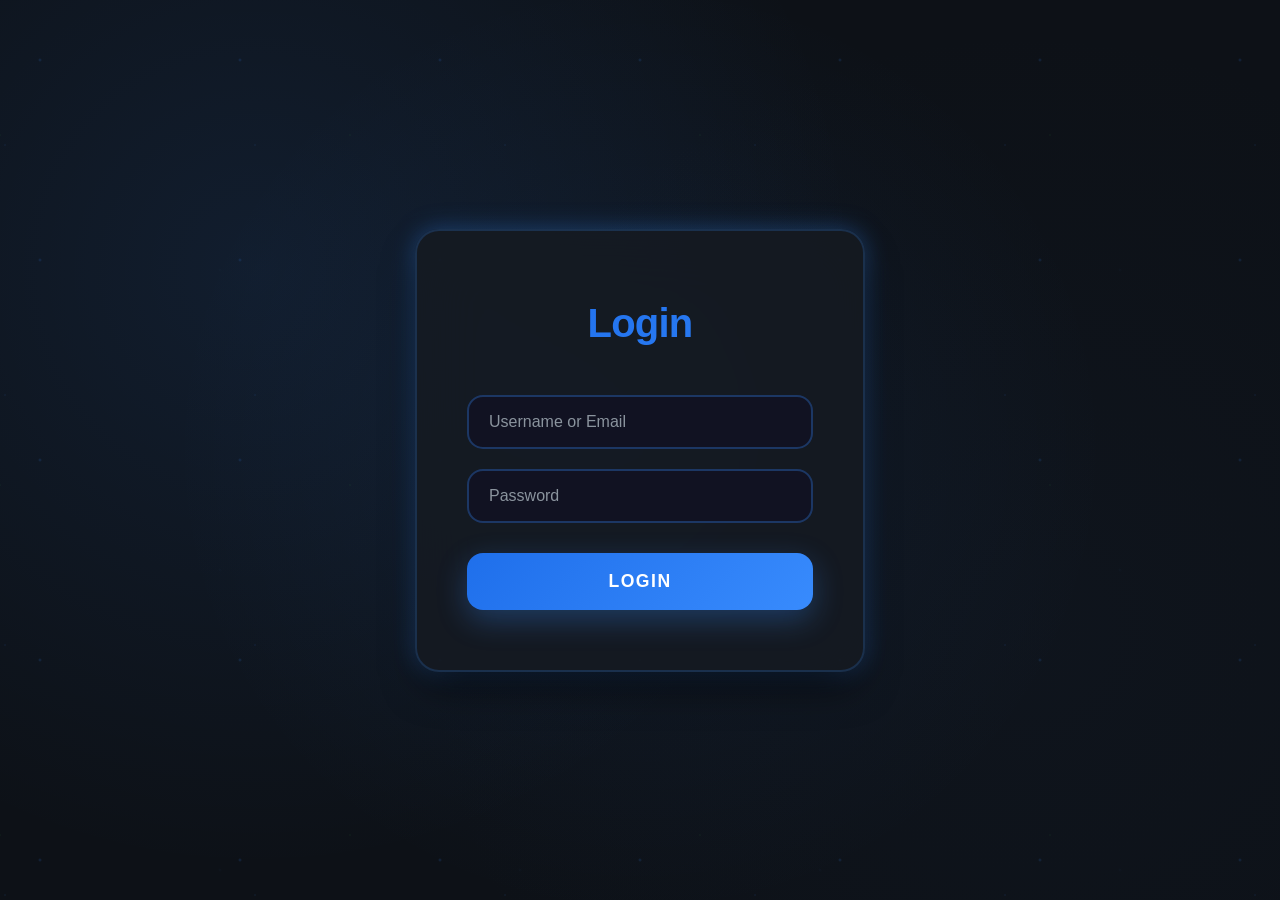
<file: index.html>
<!DOCTYPE html>
<html>
<head>
  <title>Student Profile Login</title>
  <link rel="stylesheet" href="style.css">
</head>

<body class="login-page">

<div class="login-wrapper">
  <h2>Login</h2>

  <form id="loginForm">
    <input type="text" id="identifier" placeholder="Username or Email" required>
    <input type="password" id="password" placeholder="Password" required>
    <button type="submit">Login</button>
    <p id="error"></p>
  </form>
</div>

<script src="js/login.js"></script>

</body>
</html>
</file>
<file: style.css>
:root {
  
  --gradient-primary: linear-gradient(135deg, #0d1117 0%, #161b22 100%);
  --gradient-secondary: linear-gradient(135deg, #21262d 0%, #30363d 100%);
  --gradient-accent: linear-gradient(135deg, #1f6feb 0%, #388bfd 100%);
  --gradient-success: linear-gradient(135deg, #238636 0%, #2ea043 100%);
  --gradient-warm: linear-gradient(135deg, #b08800 0%, #d4a017 100%);

  
  --bg-primary: #0d1117;
  --bg-secondary: #161b22;
  --bg-card: rgba(22, 27, 34, 0.85);
  --bg-card-hover: rgba(33, 38, 45, 0.95);

  
  --text-primary: #c9d1d9;
  --text-secondary: #8b949e;
  --text-accent: #58a6ff;
  --text-muted: #484f58;

  
  --accent-purple: #388bfd;
  --accent-pink: #f78166;
  --accent-blue: #388bfd;
  --accent-green: #3fb950;
  --accent-orange: #d29922;

  
  --glow: 0 0 16px rgba(56, 139, 253, 0.2);
  --glow-strong: 0 0 24px rgba(56, 139, 253, 0.35);
  --shadow-sm: 0 4px 6px -1px rgba(0, 0, 0, 0.5);
  --shadow-md: 0 10px 25px -5px rgba(0, 0, 0, 0.6);
  --shadow-lg: 0 20px 40px -10px rgba(0, 0, 0, 0.7);
  --border-glow: rgba(56, 139, 253, 0.2);

  
  --radius-sm: 12px;
  --radius-md: 16px;
  --radius-lg: 24px;
  --radius-xl: 32px;

  
  --transition: all 0.3s cubic-bezier(0.4, 0, 0.2, 1);
  --transition-slow: all 0.5s cubic-bezier(0.4, 0, 0.2, 1);
}

* {
  margin: 0;
  padding: 0;
  box-sizing: border-box;
}

html {
  font-size: 16px;
}

body {
  font-family: 'Inter', -apple-system, BlinkMacSystemFont, 'Segoe UI', Roboto, sans-serif;
  background-color: var(--bg-primary);
  background-image:
    radial-gradient(circle at 20% 30%, rgba(56, 139, 253, 0.04) 0%, transparent 50%),
    radial-gradient(circle at 80% 70%, rgba(56, 139, 253, 0.03) 0%, transparent 50%);
  background-attachment: fixed;
  color: var(--text-primary);
  line-height: 1.6;
  padding: 14px 20px;
  min-height: 100vh;
  position: relative;
  overflow-x: hidden;
}

.page-wrapper {
  max-width: 1200px;
  margin: 0 auto;
}

body::before {
  content: '';
  position: fixed;
  top: 0;
  left: 0;
  width: 100%;
  height: 100%;
  background-image: 
    radial-gradient(2px 2px at 20% 30%, rgba(56, 139, 253, 0.2), transparent),
    radial-gradient(2px 2px at 60% 70%, rgba(30, 50, 80, 0.15), transparent),
    radial-gradient(1px 1px at 50% 50%, rgba(56, 139, 253, 0.2), transparent),
    radial-gradient(1px 1px at 80% 10%, rgba(46, 160, 67, 0.2), transparent);
  background-size: 200px 200px, 300px 300px, 250px 250px, 350px 350px;
  background-position: 0 0, 40px 60px, 130px 270px, 70px 100px;
  animation: particleFloat 20s linear infinite;
  pointer-events: none;
  z-index: 0;
}

@keyframes particleFloat {
  0% { transform: translateY(0) translateX(0); }
  100% { transform: translateY(-100px) translateX(50px); }
}

header, .module-selector, .profile, .stats, .modal {
  position: relative;
  z-index: 1;
}

header {
  display: flex;
  justify-content: space-between;
  align-items: center;
  margin-bottom: 20px;
  padding: 0 20px;
  animation: fadeInDown 0.6s ease-out;
}

.header-actions {
  display: flex;
  align-items: center;
  gap: 12px;
}

@keyframes fadeInDown {
  from {
    opacity: 0;
    transform: translateY(-20px);
  }
  to {
    opacity: 1;
    transform: translateY(0);
  }
}

header h1 {
  font-size: 2.8rem;
  font-weight: 800;
  background: var(--gradient-accent);
  -webkit-background-clip: text;
  -webkit-text-fill-color: transparent;
  background-clip: text;
  letter-spacing: -0.03em;
  position: relative;
  animation: gradientShift 3s ease infinite;
  background-size: 200% 200%;
}

@keyframes gradientShift {
  0%, 100% { background-position: 0% 50%; }
  50% { background-position: 100% 50%; }
}

header h1::after {
  content: '✨';
  position: absolute;
  right: -40px;
  top: -5px;
  font-size: 1.5rem;
  animation: sparkle 2s ease-in-out infinite;
}

@keyframes sparkle {
  0%, 100% { opacity: 1; transform: scale(1) rotate(0deg); }
  50% { opacity: 0.6; transform: scale(1.2) rotate(180deg); }
}

#logout {
  background: var(--bg-card);
  border: 1px solid var(--border-glow);
  color: var(--text-primary);
  padding: 12px 28px;
  border-radius: 50px;
  font-weight: 600;
  font-size: 0.95rem;
  cursor: pointer;
  transition: var(--transition);
  box-shadow: var(--shadow-sm);
  backdrop-filter: blur(10px);
  position: relative;
  overflow: hidden;
}

#logout::before {
  content: '';
  position: absolute;
  top: 0;
  left: -100%;
  width: 100%;
  height: 100%;
  background: var(--gradient-secondary);
  transition: var(--transition);
  z-index: -1;
}

#logout:hover {
  border-color: var(--accent-pink);
  color: white;
  transform: translateY(-2px);
  box-shadow: var(--glow);
}

#logout:hover::before {
  left: 0;
}

.module-selector {
  background: var(--bg-card);
  backdrop-filter: blur(20px);
  border-radius: var(--radius-lg);
  padding: 32px;
  margin-bottom: 32px;
  box-shadow: var(--shadow-md);
  border: 1px solid var(--border-glow) ;
  animation: fadeInUp 0.6s ease-out 0.1s both;
}

@keyframes fadeInUp {
  from {
    opacity: 0;
    transform: translateY(30px);
  }
  to {
    opacity: 1;
    transform: translateY(0);
  }
}

.module-selector h2 {
  font-size: 1.6rem;
  font-weight: 700;
  margin-bottom: 24px;
  background: var(--gradient-accent);
  -webkit-background-clip: text;
  -webkit-text-fill-color: transparent;
  background-clip: text;
  display: flex;
  align-items: center;
  gap: 12px;
}

.module-selector h2::before {
  content: '📚';
  font-size: 2rem;
  filter: drop-shadow(0 0 10px rgba(56, 139, 253, 0.5));
}

#moduleButtons {
  display: grid;
  grid-template-columns: repeat(auto-fit, minmax(180px, 1fr));
  gap: 16px;
}

.module-btn {
  background: var(--bg-secondary);
  border: 1px solid rgba(255, 255, 255, 0.1);
  color: var(--text-primary);
  padding: 18px 24px;
  border-radius: var(--radius-md);
  font-weight: 600;
  font-size: 1rem;
  cursor: pointer;
  transition: var(--transition);
  position: relative;
  overflow: hidden;
  backdrop-filter: blur(10px);
}

.module-btn::before {
  content: '';
  position: absolute;
  top: 50%;
  left: 50%;
  width: 0;
  height: 0;
  border-radius: 50%;
  background: rgba(56, 139, 253, 0.15);
  transition: var(--transition-slow);
  transform: translate(-50%, -50%);
  z-index: -1;
}

.module-btn:hover {
  border-color: rgba(255, 255, 255, 0.25);
  color: white;
  transform: translateY(-4px);
  box-shadow: 0 8px 24px rgba(0, 0, 0, 0.4);
}

.module-btn:hover::before {
  width: 300px;
  height: 300px;
}

.module-btn.active {
  background: rgba(56, 139, 253, 0.2);
  border-color: rgba(56, 139, 253, 0.6);
  color: white;
  box-shadow: 0 0 16px rgba(56, 139, 253, 0.25);
  transform: scale(1.05);
}

.module-btn small {
  display: block;
  font-size: 0.85rem;
  margin-top: 4px;
  opacity: 0.9;
}

.module-status {
  display: inline-block;
  font-size: 0.75rem;
  padding: 2px 8px;
  border-radius: 50px;
  margin-left: 6px;
  vertical-align: middle;
}
.status-pass {
  background: rgba(46, 160, 67, 0.15);
  color: #3fb950;
  border: none;
}
.status-single {
  display: none;
}
.module-btn:has(.status-single) {
  border-color: rgba(255, 255, 255, 0.1);
  box-shadow: none;
}
.status-fail {
  background: rgba(218, 54, 51, 0.15);
  color: #da3633;
  border: none;
}

.profile {
  display: grid;
  grid-template-columns: 1fr;
  gap: 24px;
  margin-bottom: 32px;
  animation: fadeInUp 0.6s ease-out 0.2s both;
}

.card {
  background: var(--bg-card);
  backdrop-filter: blur(20px);
  border-radius: var(--radius-lg);
  padding: 28px 32px;
  box-shadow: var(--shadow-md);
  border: 1px solid var(--border-glow);
  transition: var(--transition);
  position: relative;
  overflow: hidden;
}

.card::before {
  content: '';
  position: absolute;
  top: 0;
  left: 0;
  right: 0;
  height: 3px;
  background: var(--gradient-primary);
  opacity: 0;
  transition: var(--transition);
}

.card:hover {
  transform: translateY(-4px);
  box-shadow: var(--shadow-lg), var(--glow);
  border-color: var(--accent-purple);
}

.card:hover::before {
  opacity: 1;
}

.card h2 {
  font-size: 1.4rem;
  font-weight: 700;
  margin-bottom: 24px;
  background: var(--gradient-accent);
  -webkit-background-clip: text;
  -webkit-text-fill-color: transparent;
  background-clip: text;
  padding-bottom: 16px;
  border-bottom: 2px solid rgba(56, 139, 253, 0.2);
  display: flex;
  align-items: center;
  gap: 10px;
}

.view-profile-btn {
  background: var(--bg-card);
  border: 1px solid rgba(56, 139, 253, 0.5);
  color: var(--accent-blue);
  padding: 12px 24px;
  border-radius: 50px;
  font-weight: 600;
  font-size: 0.95rem;
  cursor: pointer;
  transition: var(--transition);
  box-shadow: var(--shadow-sm);
  backdrop-filter: blur(10px);
  position: relative;
  overflow: hidden;
}

.view-profile-btn::before {
  content: '';
  position: absolute;
  top: 0; left: -100%;
  width: 100%; height: 100%;
  background: var(--gradient-primary);
  transition: var(--transition);
  z-index: -1;
}

.view-profile-btn:hover {
  color: white;
  border-color: transparent;
  transform: translateY(-2px);
  box-shadow: 0 0 20px rgba(56, 139, 253, 0.4);
}

.view-profile-btn:hover::before {
  left: 0;
}

#lastActivity {
  display: flex;
  flex-direction: column;
  gap: 12px;
  margin-bottom: 20px;
}

.xp-badge {
  background: var(--gradient-success);
  color: white;
  padding: 16px 24px;
  border-radius: var(--radius-md);
  font-weight: 700;
  font-size: 1.2rem;
  text-align: center;
  box-shadow: 0 8px 16px rgba(46, 160, 67, 0.3);
  animation: pulse 2s ease-in-out infinite;
}

@keyframes pulse {
  0%, 100% { transform: scale(1); }
  50% { transform: scale(1.02); }
}

.activity-item {
  background: rgba(56, 139, 253, 0.1);
  border: 1px solid rgba(56, 139, 253, 0.3);
  border-radius: var(--radius-md);
  padding: 16px 20px;
  display: flex;
  align-items: center;
  gap: 16px;
  transition: var(--transition);
  cursor: pointer;
}

.activity-item:hover {
  background: rgba(56, 139, 253, 0.2);
  transform: translateX(8px);
  border-color: var(--accent-blue);
  box-shadow: 0 4px 12px rgba(56, 139, 253, 0.3);
}

.activity-icon {
  font-size: 2rem;
  filter: drop-shadow(0 0 8px rgba(56, 139, 253, 0.5));
}

.activity-details {
  flex: 1;
  display: flex;
  flex-direction: column;
  gap: 4px;
}

.activity-project {
  font-weight: 600;
  color: var(--text-primary);
  font-size: 1.05rem;
}

.activity-xp {
  color: var(--accent-green);
  font-weight: 700;
  font-size: 0.95rem;
}

.activity-check {
  color: var(--accent-green);
  font-size: 1.8rem;
  filter: drop-shadow(0 0 8px rgba(46, 160, 67, 0.5));
}

.see-history-btn {
  background: var(--bg-secondary);
  border: 2px solid var(--accent-blue);
  color: var(--accent-blue);
  font-weight: 700;
  font-size: 0.95rem;
  padding: 14px 40px;
  border-radius: 50px;
  cursor: pointer;
  transition: var(--transition);
  text-transform: uppercase;
  letter-spacing: 1px;
  margin-top: 8px;
  position: relative;
  overflow: hidden;
  display: block;
  margin-left: auto;
  margin-right: auto;
}

.see-history-btn::before {
  content: '';
  position: absolute;
  top: 0;
  left: -100%;
  width: 100%;
  height: 100%;
  background: var(--gradient-accent);
  transition: var(--transition);
  z-index: -1;
}

.see-history-btn:hover {
  color: white;
  border-color: transparent;
  transform: translateX(4px);
  box-shadow: var(--glow);
}

.see-history-btn:hover::before {
  left: 0;
}

.stats {
  display: grid;
  grid-template-columns: 1fr 1fr;
  gap: 24px;
  margin-bottom: 32px;
  animation: fadeInUp 0.6s ease-out 0.3s both;
}

.stats .card {
  min-height: 380px;
}

.stats .card h2 {
  font-size: 1.6rem;
  font-weight: 700;
  margin-bottom: 28px;
}

.stats .card:last-child {
  grid-column: span 2;
  min-height: 520px;
}

.best-skills-card .card-header {
  margin-bottom: 24px;
}

.best-skills-card h2::before {
  content: '🏆';
  font-size: 1.8rem;
}

.best-skills-card .subtitle {
  color: var(--text-secondary);
  font-size: 1.05rem;
  margin-top: 8px;
  font-style: italic;
  font-weight: 500;
}

.best-skills-card {
  background: linear-gradient(135deg, rgba(56, 139, 253, 0.05) 0%, rgba(139, 92, 246, 0.05) 100%);
}

.skills-legend {
  display: flex;
  flex-wrap: wrap;
  gap: 12px;
  margin-top: 24px;
  padding-top: 24px;
  border-top: 1px solid var(--border-glow);
}

.legend-item {
  display: flex;
  align-items: center;
  gap: 8px;
  padding: 8px 16px;
  background: rgba(56, 139, 253, 0.1);
  border-radius: 50px;
  font-size: 0.9rem;
  transition: var(--transition);
}

.legend-item:hover {
  background: rgba(56, 139, 253, 0.2);
  transform: scale(1.05);
}

.legend-color {
  width: 12px;
  height: 12px;
  border-radius: 50%;
  box-shadow: 0 0 8px currentColor;
}

#bestSkillsGraph {
  min-height: 180px;
  background: rgba(56, 139, 253, 0.05);
  border-radius: var(--radius-lg);
  padding: 16px;
  border: 2px solid var(--border-glow);
  position: relative;
  box-shadow: inset 0 0 40px rgba(56, 139, 253, 0.1);
}

#bestSkillsGraph svg {
  width: 100%;
  height: auto;
  min-height: 160px;
  filter: drop-shadow(0 4px 20px rgba(56, 139, 253, 0.3));
}

#auditRatioGraph, #xpGraph {
  background: rgba(56, 139, 253, 0.05);
  border-radius: var(--radius-md);
  padding: 32px;
  min-height: 300px;
  border: 2px solid var(--border-glow);
  position: relative;
  overflow: visible;
  box-shadow: inset 0 0 30px rgba(56, 139, 253, 0.1);
}

#xpGraph {
  min-height: 350px;
  background: linear-gradient(135deg, rgba(56, 139, 253, 0.08) 0%, rgba(46, 160, 67, 0.08) 100%);
}

#xpGraph svg {
  width: 100%;
  height: auto;
  min-height: 280px;
  filter: drop-shadow(0 4px 20px rgba(56, 139, 253, 0.3));
}

.xp-timeline-header {
  text-align: center;
  margin-bottom: 24px;
  padding: 20px;
  background: linear-gradient(135deg, rgba(56, 139, 253, 0.1) 0%, rgba(56, 139, 253, 0.1) 100%);
  border-radius: var(--radius-md);
  border: 1px solid rgba(56, 139, 253, 0.3);
}

.timeline-title {
  font-size: 1.3rem;
  font-weight: 700;
  margin-bottom: 8px;
  display: flex;
  align-items: center;
  justify-content: center;
  gap: 16px;
  flex-wrap: wrap;
}

.timeline-from {
  color: var(--accent-blue);
}

.timeline-arrow {
  color: var(--text-secondary);
  font-size: 1.5rem;
  animation: arrowPulse 2s ease-in-out infinite;
}

@keyframes arrowPulse {
  0%, 100% { transform: translateX(0); opacity: 1; }
  50% { transform: translateX(5px); opacity: 0.7; }
}

.timeline-to {
  color: var(--accent-green);
  font-weight: 800;
}

.timeline-duration {
  color: var(--text-secondary);
  font-size: 0.95rem;
  font-weight: 500;
  margin-top: 6px;
}

.xp-stats {
  display: grid;
  grid-template-columns: repeat(auto-fit, minmax(200px, 1fr));
  gap: 16px;
  margin-bottom: 24px;
}

.xp-stat-card {
  background: rgba(56, 139, 253, 0.1);
  border: 1px solid rgba(56, 139, 253, 0.3);
  border-radius: var(--radius-sm);
  padding: 16px 20px;
  text-align: center;
  transition: var(--transition);
}

.xp-stat-card:hover {
  background: rgba(56, 139, 253, 0.2);
  transform: translateY(-2px);
  box-shadow: 0 4px 12px rgba(56, 139, 253, 0.3);
}

.xp-stat-label {
  font-size: 0.85rem;
  color: var(--text-secondary);
  text-transform: uppercase;
  letter-spacing: 1px;
  margin-bottom: 8px;
}

.xp-stat-value {
  font-size: 2rem;
  font-weight: 800;
  background: var(--gradient-accent);
  -webkit-background-clip: text;
  -webkit-text-fill-color: transparent;
  background-clip: text;
  line-height: 1.2;
}

.xp-stat-value small {
  font-size: 1rem;
  opacity: 0.8;
}

#auditRatioGraph::before,
#xpGraph::before {
  content: '';
  position: absolute;
  top: -50%;
  left: -50%;
  width: 200%;
  height: 200%;
  background: radial-gradient(circle, rgba(56, 139, 253, 0.1) 0%, transparent 70%);
  animation: rotate 20s linear infinite;
  pointer-events: none;
}

@keyframes rotate {
  0% { transform: rotate(0deg); }
  100% { transform: rotate(360deg); }
}

.audit-viz {
  display: flex;
  flex-direction: column;
  gap: 20px;
}

.audit-section {
  display: flex;
  flex-direction: column;
  gap: 8px;
}

.audit-label {
  font-weight: 600;
  color: var(--text-secondary);
  font-size: 0.9rem;
  text-transform: uppercase;
  letter-spacing: 0.5px;
}

.audit-bar-container {
  width: 100%;
  height: 32px;
  background: rgba(56, 139, 253, 0.1);
  border-radius: var(--radius-sm);
  overflow: hidden;
  position: relative;
}

.audit-bar {
  height: 100%;
  border-radius: var(--radius-sm);
  transition: var(--transition-slow);
  position: relative;
  overflow: hidden;
}

.audit-bar::after {
  content: '';
  position: absolute;
  top: 0;
  left: 0;
  width: 100%;
  height: 100%;
  background: linear-gradient(90deg, transparent, rgba(255,255,255,0.2), transparent);
  animation: shimmer 2s infinite;
}

@keyframes shimmer {
  0% { transform: translateX(-100%); }
  100% { transform: translateX(100%); }
}

.done-bar {
  background: var(--gradient-success);
  box-shadow: 0 0 20px rgba(46, 160, 67, 0.4);
}

.received-bar {
  background: var(--gradient-accent);
  box-shadow: 0 0 20px rgba(56, 139, 253, 0.4);
}

.audit-value {
  font-weight: 700;
  color: var(--text-primary);
  font-size: 1.1rem;
}

.audit-ratio-display {
  text-align: center;
  padding: 24px;
  background: rgba(56, 139, 253, 0.05);
  border-radius: var(--radius-md);
  border: 1px solid var(--border-glow);
}

.ratio-number {
  font-size: 3rem;
  font-weight: 800;
  margin-bottom: 8px;
  text-shadow: 0 0 20px currentColor;
}

.ratio-message {
  font-size: 1.2rem;
  font-weight: 600;
  text-transform: uppercase;
  letter-spacing: 2px;
}

.modal {
  display: none;
  position: fixed;
  z-index: 1000;
  left: 0;
  top: 0;
  width: 100%;
  height: 100%;
  background: rgba(0, 0, 0, 0.8);
  backdrop-filter: blur(10px);
  align-items: center;
  justify-content: center;
  animation: fadeIn 0.3s ease;
}

@keyframes fadeIn {
  from { opacity: 0; }
  to { opacity: 1; }
}

.modal-content {
  background: var(--bg-card);
  backdrop-filter: blur(20px);
  border-radius: var(--radius-xl);
  width: 90%;
  max-width: 800px;
  max-height: 85vh;
  overflow: hidden;
  box-shadow: 0 40px 80px rgba(0, 0, 0, 0.5), var(--glow-strong);
  border: 1px solid var(--border-glow);
  animation: modalSlideIn 0.4s cubic-bezier(0.34, 1.56, 0.64, 1);
}

@keyframes modalSlideIn {
  from {
    transform: translateY(50px) scale(0.9);
    opacity: 0;
  }
  to {
    transform: translateY(0) scale(1);
    opacity: 1;
  }
}

.modal-header {
  display: flex;
  justify-content: space-between;
  align-items: center;
  padding: 24px 32px;
  border-bottom: 1px solid var(--border-glow);
  background: rgba(56, 139, 253, 0.1);
}

.modal-header h2 {
  font-size: 1.8rem;
  font-weight: 700;
  background: var(--gradient-accent);
  -webkit-background-clip: text;
  -webkit-text-fill-color: transparent;
  background-clip: text;
  border: none;
  padding: 0;
  margin: 0;
}

.close-btn {
  background: rgba(30, 40, 55, 0.2);
  border: none;
  width: 40px;
  height: 40px;
  border-radius: 50%;
  font-size: 1.5rem;
  line-height: 1;
  cursor: pointer;
  color: var(--text-primary);
  transition: var(--transition);
  display: flex;
  align-items: center;
  justify-content: center;
}

.close-btn:hover {
  background: var(--gradient-secondary);
  color: white;
  transform: rotate(90deg) scale(1.1);
  box-shadow: 0 0 20px rgba(30, 40, 55, 0.5);
}

.profile-modal-content {
  max-width: 420px;
}

.profile-info-list {
  display: flex;
  flex-direction: column;
  gap: 14px;
}

.profile-info-row {
  display: flex;
  justify-content: space-between;
  align-items: center;
  padding: 14px 18px;
  background: rgba(56, 139, 253, 0.1);
  border-radius: var(--radius-sm);
  border-left: 4px solid var(--accent-blue);
  transition: var(--transition);
}

.profile-info-row:hover {
  background: rgba(56, 139, 253, 0.2);
  transform: translateX(4px);
}

.info-label {
  font-size: 0.85rem;
  font-weight: 700;
  text-transform: uppercase;
  letter-spacing: 0.5px;
  color: var(--text-secondary);
}

.info-value {
  font-weight: 600;
  color: var(--text-accent);
  font-size: 1rem;
}

.modal-body {
  padding: 28px 32px;
  overflow-y: auto;
  max-height: calc(85vh - 100px);
}

.history-items {
  display: flex;
  flex-direction: column;
  gap: 16px;
}

.history-item {
  background: rgba(56, 139, 253, 0.1);
  border: 1px solid rgba(56, 139, 253, 0.3);
  border-radius: var(--radius-md);
  padding: 20px 24px;
  display: flex;
  align-items: center;
  gap: 20px;
  transition: var(--transition);
  cursor: pointer;
}

.history-item:hover {
  background: rgba(56, 139, 253, 0.2);
  border-color: var(--accent-purple);
  transform: translateX(8px);
  box-shadow: 0 4px 12px rgba(56, 139, 253, 0.3);
}

.history-icon {
  font-size: 2.5rem;
  filter: drop-shadow(0 0 10px rgba(56, 139, 253, 0.5));
}

.history-info {
  flex: 1;
  display: flex;
  flex-direction: column;
  gap: 6px;
}

.history-project {
  font-weight: 700;
  font-size: 1.1rem;
  color: var(--text-primary);
}

.history-path {
  font-size: 0.9rem;
  color: var(--text-muted);
  font-family: 'Courier New', monospace;
}

.history-date {
  font-size: 0.85rem;
  color: var(--text-secondary);
}

.history-xp {
  background: var(--gradient-success);
  color: white;
  padding: 10px 20px;
  border-radius: 50px;
  font-weight: 700;
  font-size: 1rem;
  box-shadow: 0 4px 12px rgba(46, 160, 67, 0.3);
}

.modal-body::-webkit-scrollbar {
  width: 10px;
}

.modal-body::-webkit-scrollbar-track {
  background: rgba(56, 139, 253, 0.1);
  border-radius: 10px;
}

.modal-body::-webkit-scrollbar-thumb {
  background: var(--gradient-primary);
  border-radius: 10px;
}

.modal-body::-webkit-scrollbar-thumb:hover {
  background: var(--gradient-secondary);
}

@media (max-width: 900px) {
  body { padding: 24px 20px; }
  
  header h1 { font-size: 2.2rem; }
  header h1::after { right: -35px; }
  
  .profile, .stats {
    grid-template-columns: 1fr;
  }
  
  .stats .card:last-child {
    grid-column: span 1;
  }
  
  #moduleButtons {
    grid-template-columns: 1fr;
  }
  
  
  .xp-stats {
    grid-template-columns: repeat(2, 1fr);
  }
}

@media (max-width: 600px) {
  body { padding: 20px 16px; }
  
  header {
    flex-direction: column;
    align-items: stretch;
    gap: 16px;
  }
  
  header h1 {
    font-size: 1.8rem;
    text-align: center;
  }
  
  header h1::after {
    position: static;
    margin-left: 8px;
  }
  
  .card { padding: 20px 24px; }
  
  .module-selector { padding: 24px 20px; }
  
  .modal-content {
    width: 95%;
    border-radius: var(--radius-lg);
  }
  
  .modal-header, .modal-body {
    padding: 20px;
  }
  
  
  .xp-stats {
    grid-template-columns: 1fr;
  }
  
  .timeline-title {
    font-size: 1rem;
    flex-direction: column;
    gap: 8px;
  }
  
  .timeline-arrow {
    transform: rotate(90deg);
    font-size: 1.2rem;
  }
}

* {
  -webkit-font-smoothing: antialiased;
  -moz-osx-font-smoothing: grayscale;
}

.card, .modal-content, .module-btn {
  will-change: transform;
}

.loading-shimmer {
  position: relative;
  overflow: hidden;
}

.loading-shimmer::after {
  content: '';
  position: absolute;
  top: 0;
  right: 0;
  bottom: 0;
  left: 0;
  background: linear-gradient(90deg, transparent, rgba(56, 139, 253, 0.2), transparent);
  animation: shimmer 1.5s infinite;
}

body.login-page {
  display: flex;
  align-items: center;
  justify-content: center;
  padding: 0;
  background-image:
    radial-gradient(circle at 20% 30%, rgba(56, 139, 253, 0.1) 0%, transparent 50%),
    radial-gradient(circle at 80% 70%, rgba(30, 50, 80, 0.1) 0%, transparent 50%),
    radial-gradient(circle at 50% 50%, rgba(56, 139, 253, 0.07) 0%, transparent 60%);
}

.login-wrapper {
  position: relative;
  z-index: 1;
  background: var(--bg-card);
  backdrop-filter: blur(30px);
  border: 2px solid var(--border-glow);
  border-radius: var(--radius-lg);
  padding: 60px 50px;
  width: 100%;
  max-width: 450px;
  box-shadow: var(--shadow-lg), var(--glow-strong);
  animation: slideInUp 0.6s cubic-bezier(0.34, 1.56, 0.64, 1);
  display: flex;
  flex-direction: column;
  align-items: stretch;
}

#loginForm {
  display: flex;
  flex-direction: column;
  gap: 0;
  background: none;
  border: none;
  padding: 0;
  box-shadow: none;
  backdrop-filter: none;
  animation: none;
  width: 100%;
  max-width: none;
  margin: 0;
}

@keyframes slideInUp {
  from { opacity: 0; transform: translateY(50px) scale(0.9); }
  to   { opacity: 1; transform: translateY(0) scale(1); }
}

.login-wrapper h2 {
  font-size: 2.5rem;
  font-weight: 800;
  text-align: center;
  margin-bottom: 40px;
  background: var(--gradient-accent);
  -webkit-background-clip: text;
  -webkit-text-fill-color: transparent;
  background-clip: text;
  background-size: 200% 200%;
  animation: gradientShift 3s ease infinite;
  position: relative;
  letter-spacing: -0.02em;
}

.login-wrapper h2::after {
  content: '🔐';
  position: absolute;
  right: -45px;
  top: -5px;
  font-size: 2rem;
  animation: lockRotate 3s ease-in-out infinite;
}

@keyframes lockRotate {
  0%, 100% { transform: rotate(0deg); }
  25%       { transform: rotate(-15deg); }
  75%       { transform: rotate(15deg); }
}

.login-wrapper input[type="text"],
.login-wrapper input[type="password"] {
  width: 100%;
  padding: 16px 20px;
  margin-bottom: 20px;
  background: rgba(15, 15, 35, 0.6);
  border: 2px solid rgba(56, 139, 253, 0.3);
  border-radius: var(--radius-md);
  color: var(--text-primary);
  font-size: 1rem;
  font-family: inherit;
  transition: var(--transition);
  outline: none;
  display: block;
}

.login-wrapper input[type="text"]::placeholder,
.login-wrapper input[type="password"]::placeholder {
  color: var(--text-secondary);
}

.login-wrapper input[type="text"]:focus,
.login-wrapper input[type="password"]:focus {
  border-color: var(--accent-blue);
  background: rgba(15, 15, 35, 0.8);
  box-shadow: 0 0 20px rgba(56, 139, 253, 0.3), inset 0 0 20px rgba(56, 139, 253, 0.05);
  transform: translateY(-2px);
}

.login-wrapper button[type="submit"] {
  width: 100%;
  padding: 18px 32px;
  margin-top: 10px;
  background: var(--gradient-accent);
  border: none;
  border-radius: var(--radius-md);
  color: white;
  font-size: 1.1rem;
  font-weight: 700;
  text-transform: uppercase;
  letter-spacing: 1.5px;
  cursor: pointer;
  transition: var(--transition);
  box-shadow: 0 10px 30px rgba(56, 139, 253, 0.3);
}

.login-wrapper button[type="submit"]:hover {
  transform: translateY(-3px);
  box-shadow: 0 15px 40px rgba(56, 139, 253, 0.5);
}

.login-wrapper button[type="submit"]:active {
  transform: translateY(-1px);
}

#error {
  margin-top: 20px;
  padding: 14px 18px;
  background: rgba(245, 87, 108, 0.15);
  border: 1px solid rgba(245, 87, 108, 0.4);
  border-left: 4px solid #da3633;
  border-radius: var(--radius-md);
  color: #ffa5b4;
  font-weight: 500;
  text-align: center;
  transition: var(--transition);
  display: none;
}

#error:not(:empty) {
  display: block;
  animation: shake 0.5s ease;
}

@keyframes shake {
  0%, 100% { transform: translateX(0); }
  25%       { transform: translateX(-10px); }
  75%       { transform: translateX(10px); }
}

.login-wrapper::before {
  content: '';
  position: absolute;
  top: -2px; left: -2px; right: -2px; bottom: -2px;
  background: var(--gradient-accent);
  border-radius: var(--radius-lg);
  z-index: -1;
  opacity: 0;
  transition: opacity 0.3s;
}

.login-wrapper:hover::before { opacity: 0.15; }

@media (max-width: 600px) {
  .login-wrapper { padding: 40px 30px; max-width: 90%; }
  .login-wrapper h2 { font-size: 2rem; }
  .login-wrapper h2::after { right: -35px; font-size: 1.5rem; }
}
</file>
